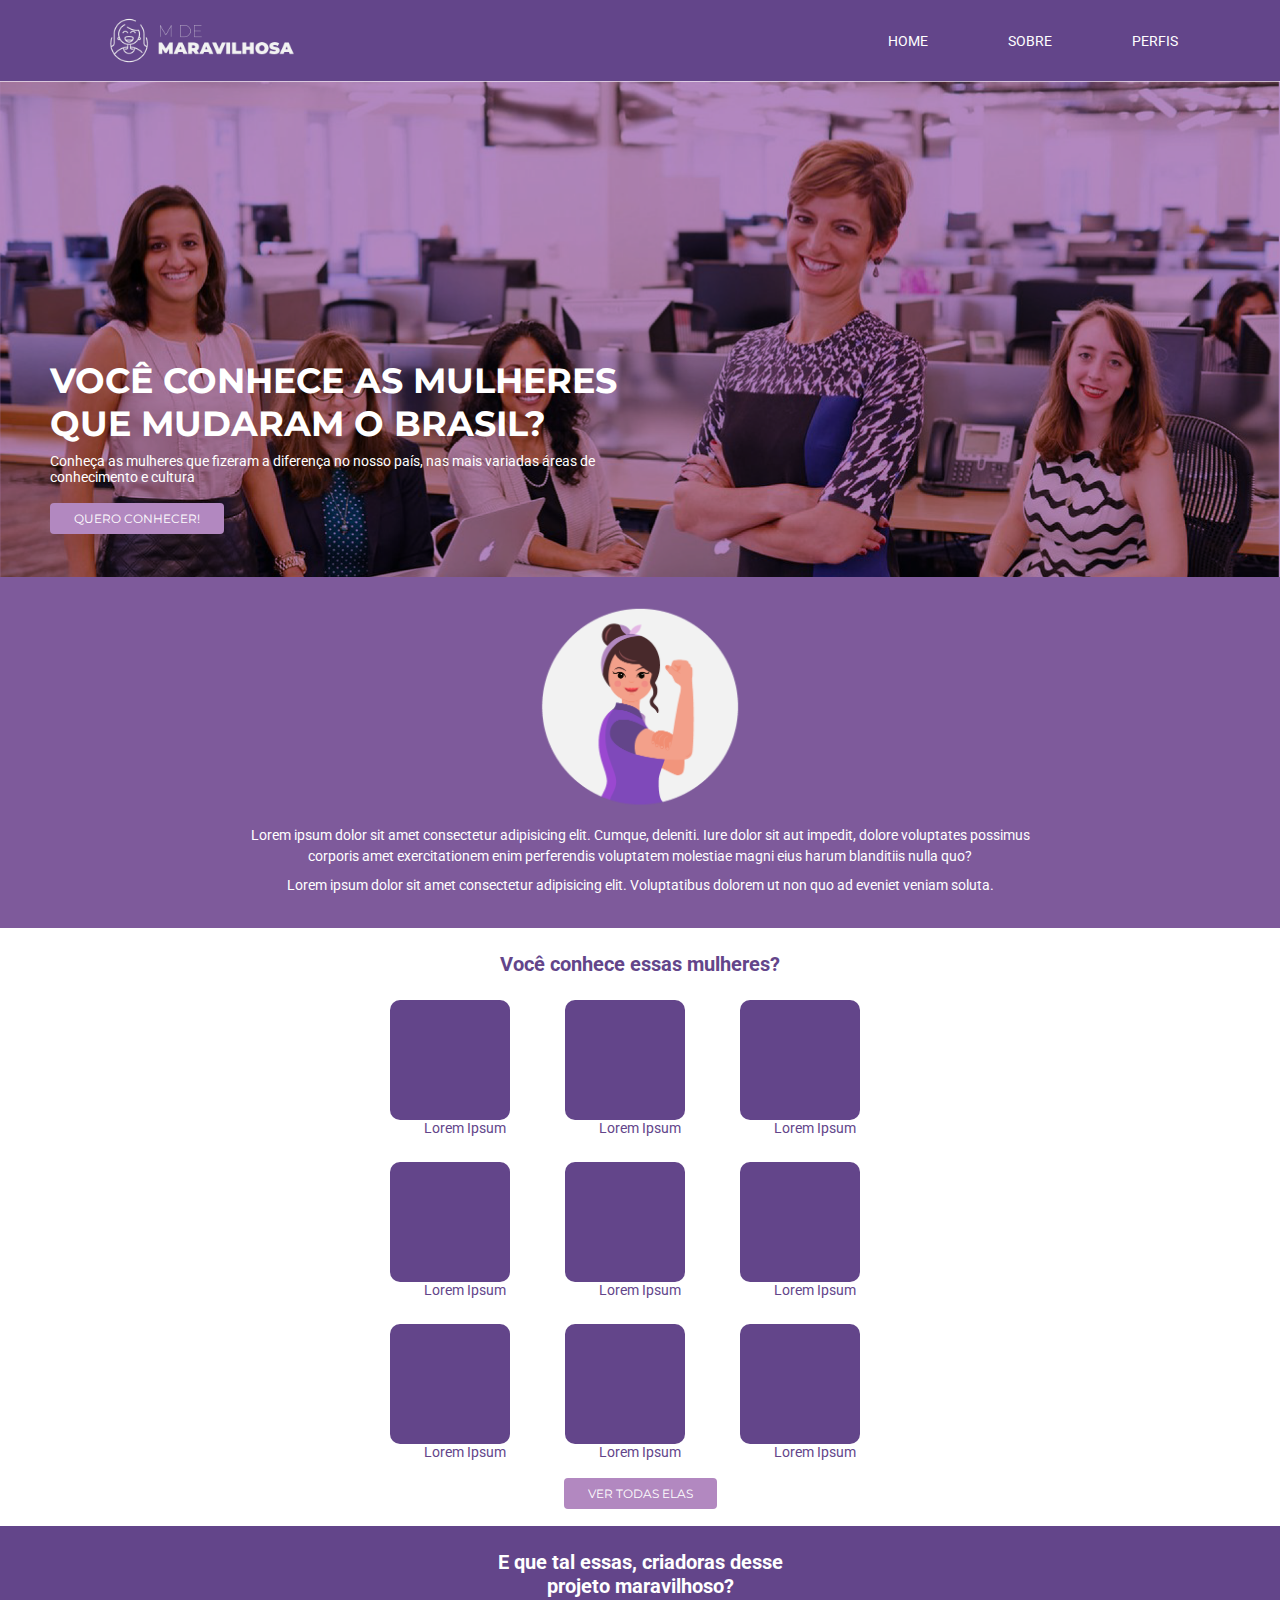
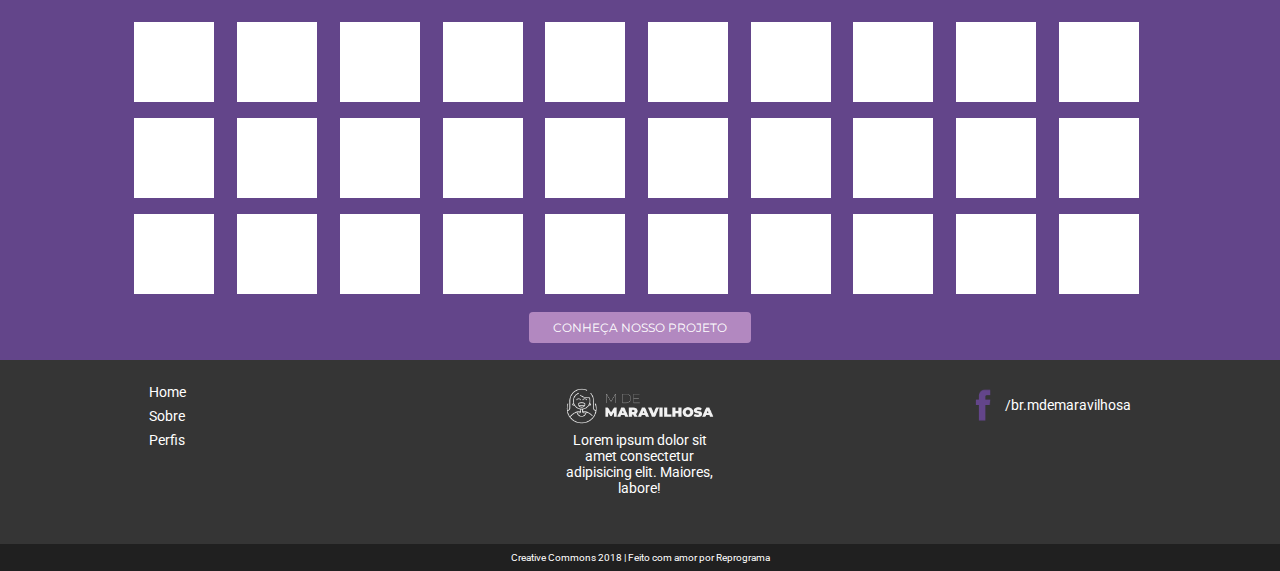
<file: index.html>
<!DOCTYPE html>
<!-- Adorei o nome das suas classes! -->
<html>
    <head>
        <meta charset="UTF-8">
        <meta name="viewport" content="width=device-width, initial-scale=1.0">
        <link href="https://fonts.googleapis.com/css?family=Montserrat:400,700|Roboto+Slab:700|Roboto:400,400i" rel="stylesheet">
        <link rel="stylesheet" href="style.css">
        <title>M de Maravilhosa</title>
    </head>

    <body>
        <nav class="nav-bar">
            <div>
                <img src="img/logo-white.png" alt="logo">
                <ul class="hidden-gt-360">
                    <li><a href="index.html">Home</a></li>
                    <li><a href="about.html">Sobre</a></li>
                    <li><a href="#">Perfis</a></li>
                </ul>
                <img class="menu" src="img/hamburger_icon.svg.png" alt="menu hamburger">
            </div>
        </nav>

        <header>
            <div class="header">
                <h1>Você conhece as mulheres que mudaram o Brasil?</h1>

                <p>Conheça as mulheres que fizeram a diferença no nosso país, nas mais variadas áreas de conhecimento e cultura</p>

                <a class="purple-button" href="#we-can">Quero conhecer!</a>
            </div>
        </header>

        <main>
            <section class="we-can" id="we-can">
                <div>
                    <img src="img/img-mulher.png" alt="women-can-do-it">

                    <p>Lorem ipsum dolor sit amet consectetur adipisicing elit. Cumque, deleniti. Iure dolor sit aut impedit, dolore voluptates possimus corporis amet exercitationem enim perferendis voluptatem molestiae magni eius harum blanditiis nulla quo?</p>
                    <p>Lorem ipsum dolor sit amet consectetur adipisicing elit. Voluptatibus dolorem ut non quo ad eveniet veniam soluta.</p>
                </div>
            </section>

            <section class="do-you-know">
                <div>
                    <h2>Você conhece essas mulheres?</h2>

                    <div class="grid-section-2">
                        <div>
                            <div class="img-grid-section-2"></div>
                            <p>Lorem Ipsum</p>
                        </div>
                        <div>
                            <div class="img-grid-section-2"></div>
                            <p>Lorem Ipsum</p>
                        </div>
                        <div>
                            <div class="img-grid-section-2"></div>
                            <p>Lorem Ipsum</p>
                        </div>
                        <div>
                            <div class="img-grid-section-2"></div>
                            <p>Lorem Ipsum</p>
                        </div>
                        <div>
                            <div class="img-grid-section-2"></div>
                            <p>Lorem Ipsum</p>
                        </div>
                        <div>
                            <div class="img-grid-section-2"></div>
                            <p>Lorem Ipsum</p>
                        </div>
                        <div class="hidden-gt-360">
                            <div class="img-grid-section-2"></div>
                            <p>Lorem Ipsum</p>
                        </div>
                        <div class="hidden-gt-360">
                            <div class="img-grid-section-2"></div>
                            <p>Lorem Ipsum</p>
                        </div>
                        <div class="hidden-gt-360">
                            <div class="img-grid-section-2"></div>
                            <p>Lorem Ipsum</p>
                        </div>
                    </div>

                    <a class="purple-button" href="perfil.html">Ver todas elas</a>
                </div>
            </section>

            <section  class="devs">
                <div>
                    <h2>E que tal essas, criadoras desse projeto maravilhoso?</h2>
                    <div class="grid-section-3">
                        <div class="img-grid-section-3"></div>
                        <div class="img-grid-section-3"></div>
                        <div class="img-grid-section-3"></div>
                        <div class="img-grid-section-3"></div>
                        <div class="img-grid-section-3"></div>
                        <div class="img-grid-section-3"></div>
                        <div class="img-grid-section-3"></div>
                        <div class="img-grid-section-3"></div>
                        <div class="img-grid-section-3"></div>
                        <div class="img-grid-section-3"></div>
                        <div class="img-grid-section-3"></div>
                        <div class="img-grid-section-3"></div>
                        <div class="img-grid-section-3"></div>
                        <div class="img-grid-section-3"></div>
                        <div class="img-grid-section-3"></div>
                        <div class="img-grid-section-3"></div>
                        <div class="img-grid-section-3"></div>
                        <div class="img-grid-section-3"></div>
                        <div class="img-grid-section-3"></div>
                        <div class="img-grid-section-3"></div>
                        <div class="img-grid-section-3"></div>
                        <div class="img-grid-section-3"></div>
                        <div class="img-grid-section-3"></div>
                        <div class="img-grid-section-3"></div>
                        <div class="img-grid-section-3"></div>
                        <div class="img-grid-section-3"></div>
                        <div class="img-grid-section-3"></div>
                        <div class="img-grid-section-3"></div>
                        <div class="img-grid-section-3"></div>
                        <div class="img-grid-section-3"></div>
                    </div>

                    <a class="purple-button" href="#">Conheça nosso projeto</a>
                </div>
            </section>
        </main>

        <footer>
            <div class="footer-top">
                <nav>
                    <ul>
                        <li><a href="index.hmtl">Home</a></li>
                        <li><a href="about.html">Sobre</a></li>
                        <li><a href="#">Perfis</a></li>
                    </ul>
                </nav>

                <div class="enterprise">
                    <img src="img/logo-white.png" alt="logo">
                    <p>Lorem ipsum dolor sit amet consectetur adipisicing elit. Maiores, labore!</p>
                </div>

                <div class="medias">
                    <img src="img/fb-icone.png" alt="icone do facebook">
                    <p>/br.mdemaravilhosa</p>
                </div>
            </div>

            <div class="footer-bottom">
                <p>Creative Commons 2018 | Feito com amor por Reprograma</p>
            </div>
        </footer>
    </body>
</html>
</file>
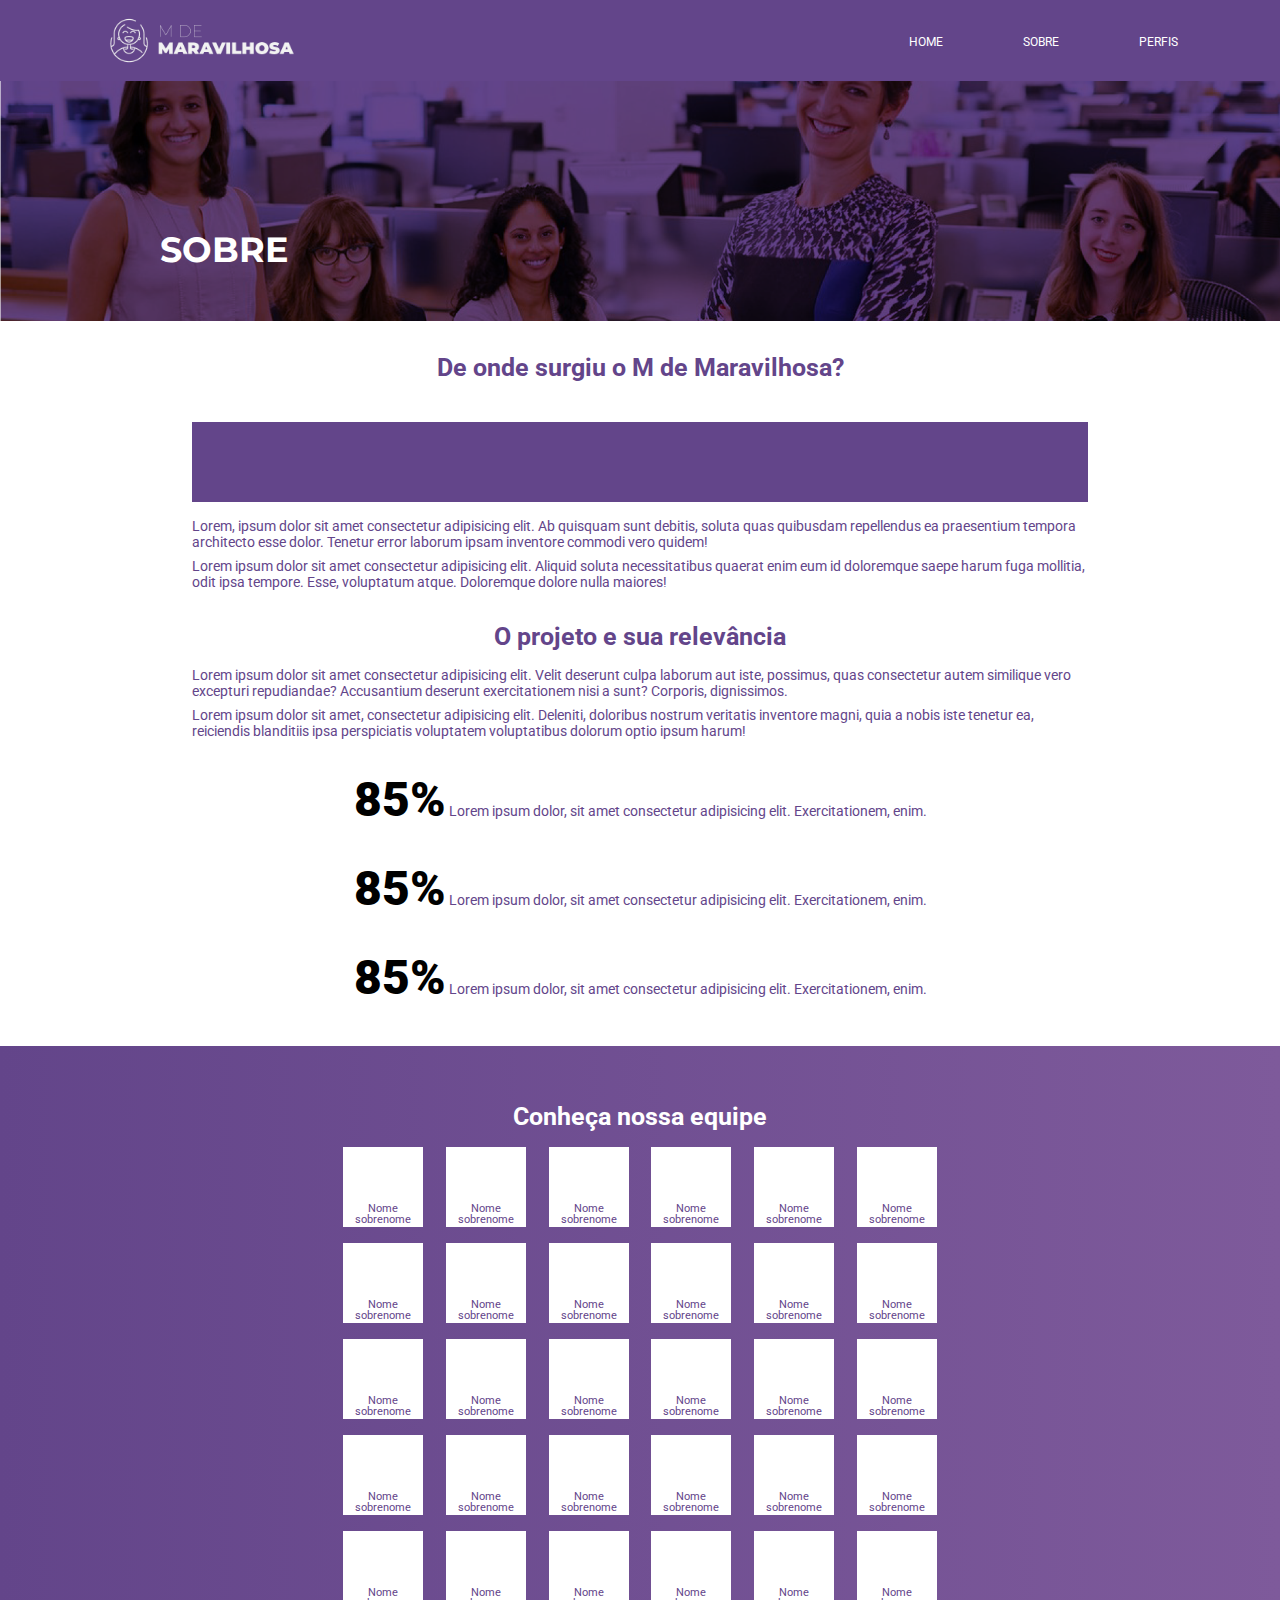
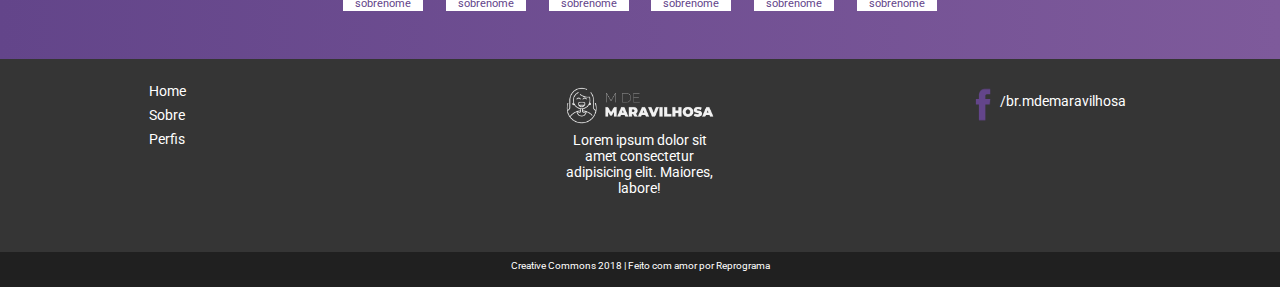
<file: about.html>
<!DOCTYPE html>
<html>
    <head>
        <meta charset="UTF-8">
        <meta name="viewport" content="width=device-width, initial-scale=1.0">
        <link href="https://fonts.googleapis.com/css?family=Montserrat:400,700|Roboto+Slab:700|Roboto:400,400i" rel="stylesheet">
        <link rel="stylesheet" href="about.css">
        <title>M de Maravilhosa</title>
    </head>

    <body>
        <nav class="nav-bar">
            <div>
                <img src="img/logo-white.png" alt="logo">
                <ul class="hidden-gt-360">
                    <li><a href="index.html">Home</a></li>
                    <li><a href="about.html">Sobre</a></li>
                    <li><a href="#">Perfis</a></li>
                </ul>
                <img class="menu" src="img/hamburger_icon.svg.png" alt="menu hamburger">
            </div>
        </nav>

        <header>
            <div class="header">
                <h1>Sobre</h1>
            </div>
        </header>

        <main>
            <section class="about">
                <h2>De onde surgiu o M de Maravilhosa?</h2>
                
                <div class="texts"> 
                    <div class="purple-container"></div>

                    <p>Lorem, ipsum dolor sit amet consectetur adipisicing elit. Ab quisquam sunt debitis, soluta quas quibusdam repellendus ea praesentium tempora architecto esse dolor. Tenetur error laborum ipsam inventore commodi vero quidem!</p>

                    <p>Lorem ipsum dolor sit amet consectetur adipisicing elit. Aliquid soluta necessitatibus quaerat enim eum id doloremque saepe harum fuga mollitia, odit ipsa tempore. Esse, voluptatum atque. Doloremque dolore nulla maiores!</p>

                    <h2>O projeto e sua relevância</h2>

                    <p>Lorem ipsum dolor sit amet consectetur adipisicing elit. Velit deserunt culpa laborum aut iste, possimus, quas consectetur autem similique vero excepturi repudiandae? Accusantium deserunt exercitationem nisi a sunt? Corporis, dignissimos.</p>

                    <p>Lorem ipsum dolor sit amet, consectetur adipisicing elit. Deleniti, doloribus nostrum veritatis inventore magni, quia a nobis iste tenetur ea, reiciendis blanditiis ipsa perspiciatis voluptatem voluptatibus dolorum optio ipsum harum!</p>

                    <div class="span">
                        <p><span>85%</span> Lorem ipsum dolor, sit amet consectetur adipisicing elit. Exercitationem, enim.</p>
                    </div>
                    <div class="span">
                        <p><span>85%</span> Lorem ipsum dolor, sit amet consectetur adipisicing elit. Exercitationem, enim.</p>
                    </div>
                    <div class="span">
                        <p><span>85%</span> Lorem ipsum dolor, sit amet consectetur adipisicing elit. Exercitationem, enim.</p>
                    </div>
                </div>
            </section>

            <section  class="devs">
                <div>
                    <h2>Conheça nossa equipe</h2>
                    <div class="grid-section-3">
                        <div class="img-grid-section-3"><p>Nome sobrenome</p></div>
                        <div class="img-grid-section-3"><p>Nome sobrenome</p></div>
                        <div class="img-grid-section-3"><p>Nome sobrenome</p></div>
                        <div class="img-grid-section-3"><p>Nome sobrenome</p></div>
                        <div class="img-grid-section-3"><p>Nome sobrenome</p></div>
                        <div class="img-grid-section-3"><p>Nome sobrenome</p></div>
                        <div class="img-grid-section-3"><p>Nome sobrenome</p></div>
                        <div class="img-grid-section-3"><p>Nome sobrenome</p></div>
                        <div class="img-grid-section-3"><p>Nome sobrenome</p></div>
                        <div class="img-grid-section-3"><p>Nome sobrenome</p></div>
                        <div class="img-grid-section-3"><p>Nome sobrenome</p></div>
                        <div class="img-grid-section-3"><p>Nome sobrenome</p></div>
                        <div class="img-grid-section-3"><p>Nome sobrenome</p></div>
                        <div class="img-grid-section-3"><p>Nome sobrenome</p></div>
                        <div class="img-grid-section-3"><p>Nome sobrenome</p></div>
                        <div class="img-grid-section-3"><p>Nome sobrenome</p></div>
                        <div class="img-grid-section-3"><p>Nome sobrenome</p></div>
                        <div class="img-grid-section-3"><p>Nome sobrenome</p></div>
                        <div class="img-grid-section-3"><p>Nome sobrenome</p></div>
                        <div class="img-grid-section-3"><p>Nome sobrenome</p></div>
                        <div class="img-grid-section-3"><p>Nome sobrenome</p></div>
                        <div class="img-grid-section-3"><p>Nome sobrenome</p></div>
                        <div class="img-grid-section-3"><p>Nome sobrenome</p></div>
                        <div class="img-grid-section-3"><p>Nome sobrenome</p></div>
                        <div class="img-grid-section-3"><p>Nome sobrenome</p></div>
                        <div class="img-grid-section-3"><p>Nome sobrenome</p></div>
                        <div class="img-grid-section-3"><p>Nome sobrenome</p></div>
                        <div class="img-grid-section-3"><p>Nome sobrenome</p></div>
                        <div class="img-grid-section-3"><p>Nome sobrenome</p></div>
                        <div class="img-grid-section-3"><p>Nome sobrenome</p></div>

                    </div>
                </div>
            </section>
        </main>

        <footer>
            <div class="footer-top">
                <nav>
                    <ul>
                        <li><a href="index.html">Home</a></li>
                        <li><a href="about.html">Sobre</a></li>
                        <li><a href="#">Perfis</a></li>
                    </ul>
                </nav>

                <div class="enterprise">
                    <img src="img/logo-white.png" alt="logo">
                    <p>Lorem ipsum dolor sit amet consectetur adipisicing elit. Maiores, labore!</p>
                </div>

                <div class="medias">
                    <img src="img/fb-icone.png" alt="icone do facebook">
                    <p>/br.mdemaravilhosa</p>
                </div>
            </div>

            <div class="footer-bottom">
                <p>Creative Commons 2018 | Feito com amor por Reprograma</p>
            </div>
        </footer>
    </body>
</html>
</file>
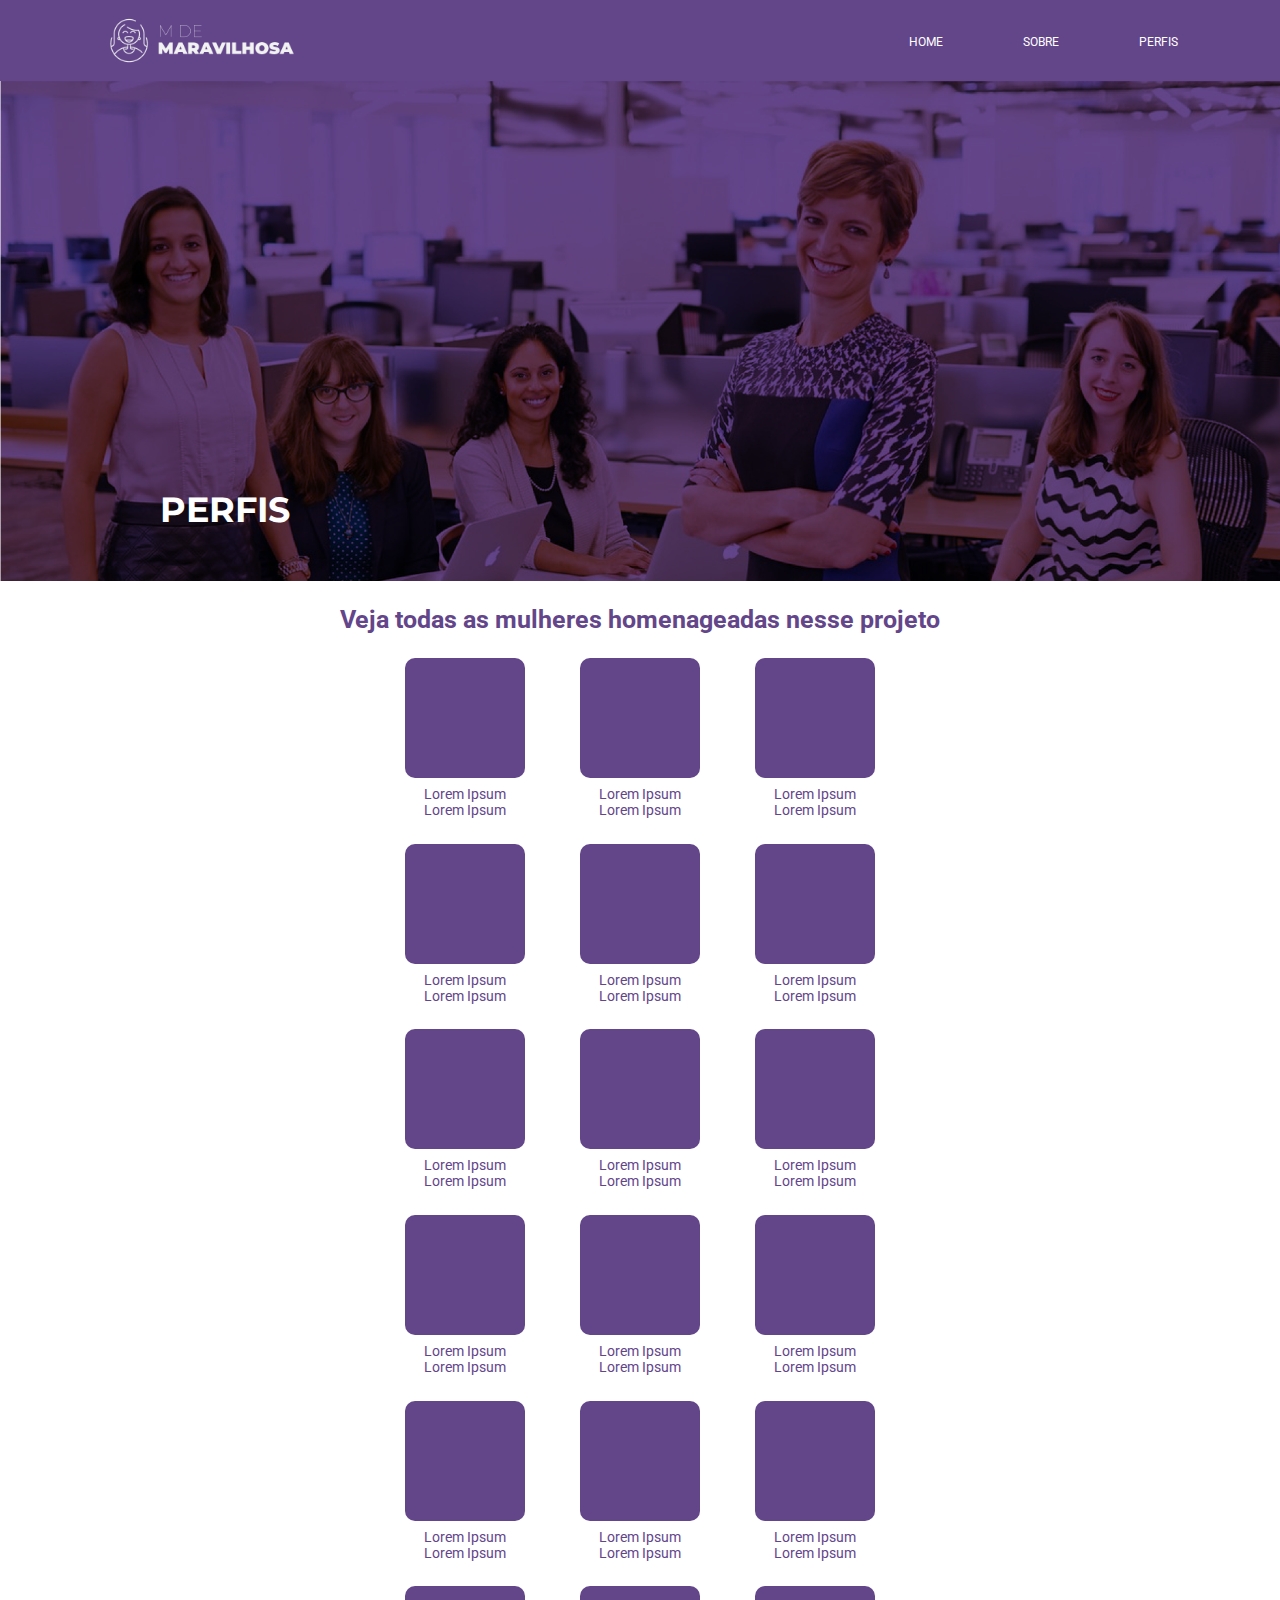
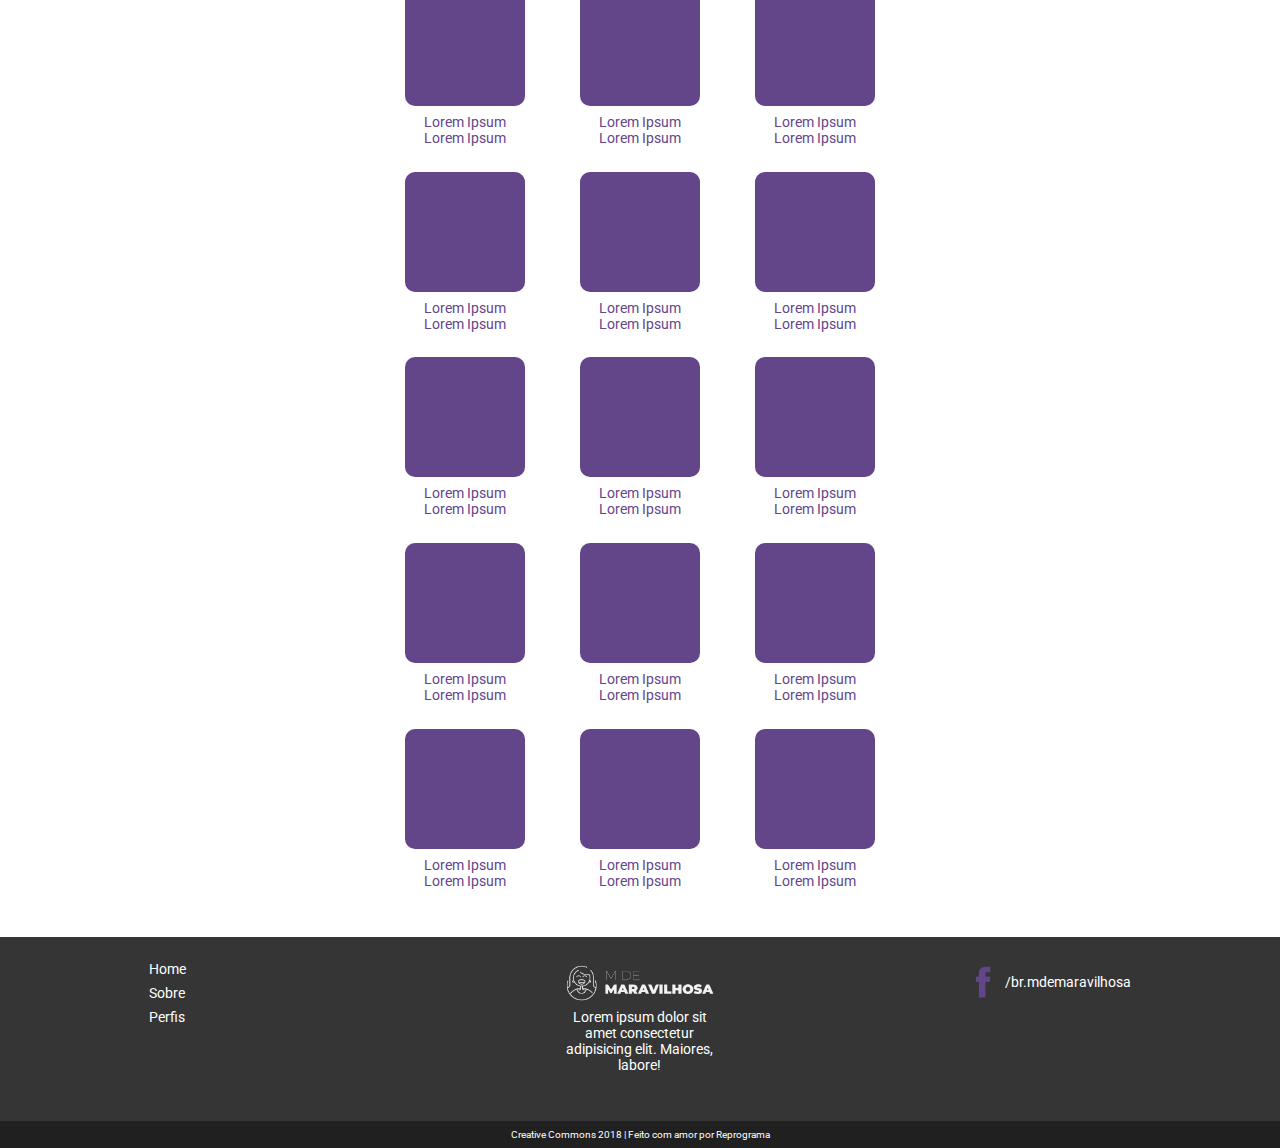
<file: perfil.html>
<!DOCTYPE html>
<html>
    <head>
        <meta charset="UTF-8">
        <meta name="viewport" content="width=device-width, initial-scale=1.0">
        <link href="https://fonts.googleapis.com/css?family=Montserrat:400,700|Roboto+Slab:700|Roboto:400,400i" rel="stylesheet">
        <link rel="stylesheet" href="perfil.css">
        <title>M de Maravilhosa</title>
    </head>

    <body>
        <nav class="nav-bar">
            <div>
                <img src="img/logo-white.png" alt="logo">
                <ul class="hidden-gt-360">
                    <li><a href="index.html">Home</a></li>
                    <li><a href="#">Sobre</a></li>
                    <li><a href="#">Perfis</a></li>
                </ul>
                <img class="menu" src="img/hamburger_icon.svg.png" alt="menu hamburger">
            </div>
        </nav>

        <header>
            <div class="header">
                <h1>Perfis</h1>
            </div>
        </header>

        <main>
            <section class="know">
                <div>
                    <h2>Veja todas as mulheres homenageadas nesse projeto</h2>

                    <div class="grid-section-2">
                        <a href="item-perfil.html">
                            <div>
                                <div class="img-grid-section-2"></div>
                                <p>Lorem Ipsum</p>
                                <p>Lorem Ipsum</p>
                            </div>
                        </a>
                        <div>
                            <div class="img-grid-section-2"></div>
                            <p>Lorem Ipsum</p>
                            <p>Lorem Ipsum</p>
                        </div>
                        <div>
                            <div class="img-grid-section-2"></div>
                            <p>Lorem Ipsum</p>
                            <p>Lorem Ipsum</p>
                        </div>
                        <div>
                            <div class="img-grid-section-2"></div>
                            <p>Lorem Ipsum</p>
                            <p>Lorem Ipsum</p>
                        </div>
                        <div>
                            <div class="img-grid-section-2"></div>
                            <p>Lorem Ipsum</p>
                            <p>Lorem Ipsum</p>
                        </div>
                        <div>
                            <div class="img-grid-section-2"></div>
                            <p>Lorem Ipsum</p>
                            <p>Lorem Ipsum</p>
                        </div>
                        <div>
                            <div class="img-grid-section-2"></div>
                            <p>Lorem Ipsum</p>
                            <p>Lorem Ipsum</p>
                        </div>
                        <div>
                            <div class="img-grid-section-2"></div>
                            <p>Lorem Ipsum</p>
                            <p>Lorem Ipsum</p>
                        </div>
                        <div>
                            <div class="img-grid-section-2"></div>
                            <p>Lorem Ipsum</p>
                            <p>Lorem Ipsum</p>
                        </div>
                        <div>
                            <div class="img-grid-section-2"></div>
                            <p>Lorem Ipsum</p>
                            <p>Lorem Ipsum</p>
                        </div>
                        <div>
                            <div class="img-grid-section-2"></div>
                            <p>Lorem Ipsum</p>
                            <p>Lorem Ipsum</p>
                        </div>
                        <div>
                            <div class="img-grid-section-2"></div>
                            <p>Lorem Ipsum</p>
                            <p>Lorem Ipsum</p>
                        </div>
                        <div>
                            <div class="img-grid-section-2"></div>
                            <p>Lorem Ipsum</p>
                            <p>Lorem Ipsum</p>
                        </div>
                        <div>
                            <div class="img-grid-section-2"></div>
                            <p>Lorem Ipsum</p>
                            <p>Lorem Ipsum</p>
                        </div>
                        <div>
                            <div class="img-grid-section-2"></div>
                            <p>Lorem Ipsum</p>
                            <p>Lorem Ipsum</p>
                        </div>
                        <div>
                            <div class="img-grid-section-2"></div>
                            <p>Lorem Ipsum</p>
                            <p>Lorem Ipsum</p>
                        </div>
                        <div>
                            <div class="img-grid-section-2"></div>
                            <p>Lorem Ipsum</p>
                            <p>Lorem Ipsum</p>
                        </div>
                        <div>
                            <div class="img-grid-section-2"></div>
                            <p>Lorem Ipsum</p>
                            <p>Lorem Ipsum</p>
                        </div>
                        <div>
                            <div class="img-grid-section-2"></div>
                            <p>Lorem Ipsum</p>
                            <p>Lorem Ipsum</p>
                        </div>
                        <div>
                            <div class="img-grid-section-2"></div>
                            <p>Lorem Ipsum</p>
                            <p>Lorem Ipsum</p>
                        </div>
                        <div>
                            <div class="img-grid-section-2"></div>
                            <p>Lorem Ipsum</p>
                            <p>Lorem Ipsum</p>
                        </div>
                        <div>
                            <div class="img-grid-section-2"></div>
                            <p>Lorem Ipsum</p>
                            <p>Lorem Ipsum</p>
                        </div>
                        <div>
                            <div class="img-grid-section-2"></div>
                            <p>Lorem Ipsum</p>
                            <p>Lorem Ipsum</p>
                        </div>
                        <div>
                            <div class="img-grid-section-2"></div>
                            <p>Lorem Ipsum</p>
                            <p>Lorem Ipsum</p>
                        </div>
                        <div>
                            <div class="img-grid-section-2"></div>
                            <p>Lorem Ipsum</p>
                            <p>Lorem Ipsum</p>
                        </div>
                        <div>
                            <div class="img-grid-section-2"></div>
                            <p>Lorem Ipsum</p>
                            <p>Lorem Ipsum</p>
                        </div>
                        <div>
                            <div class="img-grid-section-2"></div>
                            <p>Lorem Ipsum</p>
                            <p>Lorem Ipsum</p>
                        </div>
                        <div>
                            <div class="img-grid-section-2"></div>
                            <p>Lorem Ipsum</p>
                            <p>Lorem Ipsum</p>
                        </div>
                        <div>
                            <div class="img-grid-section-2"></div>
                            <p>Lorem Ipsum</p>
                            <p>Lorem Ipsum</p>
                        </div>
                        <div>
                            <div class="img-grid-section-2"></div>
                            <p>Lorem Ipsum</p>
                            <p>Lorem Ipsum</p>
                        </div>

                    </div>
                </div>
            </section>
        </main>

        <footer>
            <div class="footer-top">
                <nav>
                    <ul>
                        <li><a href="index.html">Home</a></li>
                        <li><a href="about.html">Sobre</a></li>
                        <li><a href="#">Perfis</a></li>
                    </ul>
                </nav>

                <div class="enterprise">
                    <img src="img/logo-white.png" alt="logo">
                    <p>Lorem ipsum dolor sit amet consectetur adipisicing elit. Maiores, labore!</p>
                </div>

                <div class="medias">
                    <img src="img/fb-icone.png" alt="icone do facebook">
                    <p>/br.mdemaravilhosa</p>
                </div>
            </div>

            <div class="footer-bottom">
                <p>Creative Commons 2018 | Feito com amor por Reprograma</p>
            </div>
        </footer>
    </body>
</html>
</file>
<file: style.css>
* {
    margin: 0;
}

html {
    min-width: 320px;
}

section > div {
    margin: auto;
    padding: 24px 8px;
}

h1 {
    color: white;    
    font-family: 'Montserrat', Arial, Helvetica, sans-serif;
    font-size: 20px;
    text-transform: uppercase;
    margin-bottom: 8px;
}

h2 {
    color: white;    
    font-family: 'Roboto', Arial, Helvetica, sans-serif;
    font-size: 20px;
    margin: 0 auto 24px auto;
    width: 300px;
    text-align: center;
}

p, li, a {
    color: white;
    font-family: 'Roboto', Arial, Helvetica, sans-serif;
    font-size: 14px;
    text-decoration: none;
    list-style: none;
}

.nav-bar {
    background-color: #63458a;
    padding: 1% 8%;
}

.nav-bar > div {
    display: flex;
    justify-content: space-between;
    align-items: center;
}

.nav-bar img {
    width: 120px;
}

img.menu {
    display: inherit;
    width: 24px;
}

header {
    background-image: url(img/bg-banner-claro.png);
    background-size: cover;
    background-position-x: center;
    padding: 10%;
}

.header {
    width: 80%;
    margin: 0 auto;
    text-align: center;
}

.header p {
    margin-bottom: 24px;
}

.hidden-gt-360 {
    display: none;
}

.purple-button {
    font-family: 'Montserrat', Arial, Helvetica, sans-serif;    
    text-align: center;
    text-transform: uppercase;
    font-size: 12px;
    background-color: #b288c0;
    padding: 8px 24px;
    border-radius: 4px;
}

.we-can {
    background-color: #7e5a9b;
    text-align: center;    
}

.we-can img {
    width: 120px;
}

.we-can p {
    width: 268px;
    margin: 0 auto 8px auto;
    line-height: 1.5em;
}

.do-you-know {
    text-align: center;
}

.do-you-know h2, .do-you-know p {
    color: #63458a;
}

.grid-section-2 {
    width: 80%;
    max-width: 500px;
    margin: 0 auto 24px auto;
    display: grid;
    grid-template-columns: repeat(auto-fill, minmax(120px, 1fr));
    grid-gap: 1.6em;
    text-align: center;
}

.img-grid-section-2 {
    background-color: #63458a;
    width: 100%;
    max-width: 120px;
    height: 120px;
    border-radius: 10px;
}

.devs {
    background-color: #63458a;
    text-align: center;
}

.grid-section-3 {
    width: 80%;
    margin: 0 auto 24px auto;
    display: grid;
    grid-template-columns: repeat(auto-fill, minmax(80px, 1fr));
    grid-gap: 1em;
}

.img-grid-section-3 {
    background-color: white;
    width: 100%;
    max-width: 80px;
    height: 80px;
}

.footer-top {
    background-color: #353535;
    padding: 24px;
}

.footer-top ul {
    text-align: center;
    padding: 0;
}

.footer-top li {
    margin-bottom: 8px;
}

.footer-top > nav {
    margin: 0 auto 24px auto;
}

.enterprise {
    margin: 0 auto 24px auto;
    text-align: center;
}

.enterprise img {
    width: 160px;
}

.medias {
    display: flex;
    justify-content: space-between;
    align-items: center;
    width: 160px;
    margin: 0 auto;
}

.medias img {
    width: 24px;
}

.footer-bottom {
    background-color: #202020;
    padding: 8px 0;
    text-align: center;
}

.footer-bottom p {
    font-size: 10px;
}

@media (min-width: 361px) {

    h1 {
        font-size: 35px;
        text-shadow: gray;
    }

    img.menu {
        display: none;
    }

    .hidden-gt-360 {
        display: inherit;
    }

    .nav-bar img {
        width: 200px;
    }

    .nav-bar li {
        margin-left: 80px;
        text-transform: uppercase;
    }

    header {
        position: relative;
        height: 240px;
    }
    .header {
        text-align: left;        
        width: 600px;
        position: absolute;
        bottom: 50px;
        left: 50px;
    }

    .header p {
        text-align: left;
    }

    .we-can img {
        width: 210px;
    }

    .we-can p {
        width: 800px;
        margin: 0 auto 8px auto;
        line-height: 1.5em;
    }

    .footer-top {
        display: flex;
        justify-content: space-between;
        align-items: flex-start;
    }

    .footer-top nav, .footer-top div {
        width: 160px;
    }

    .footer-top li {
        text-align: left;
    }
}
</file>
<file: about.css>
* {
    margin: 0;
}

html {
    min-width: 320px;
}

section > div {
    margin: auto;
    padding: 24px 8px;
}

div.texts {
    width: 70%;
    margin: auto;
    padding: 24px 8px;    
}

h1 {
    color: white;    
    font-family: 'Montserrat', Arial, Helvetica, sans-serif;
    font-size: 30px;
    text-transform: uppercase;
}

h2 {
    color: white;    
    font-family: 'Roboto', Arial, Helvetica, sans-serif;
    font-size: 20px;
    margin: 32px auto 16px auto;
    width: 200px;
    text-align: center;
}

p, li, a {
    color: white;
    font-family: 'Roboto', Arial, Helvetica, sans-serif;
    font-size: 14px;
    text-decoration: none;
    list-style: none;
}

p {
    margin: 0 auto 8px auto;
}

span {
    display: block;
    margin: 24px auto 4px auto;
    font-size: 48px;
    color: black;
    font-weight: 900;
    text-align: center;
}

.hidden-gt-360 > li > a {
    font-size: 12px;
}

.nav-bar {
    background-color: #63458a;
    padding: 1% 8%;
}

.nav-bar > div {
    display: flex;
    justify-content: space-between;
    align-items: center;
}

.nav-bar img {
    width: 120px;
}

img.menu {
    display: inherit;
    width: 24px;
}

header {
    background-image: url(img/bg-banner-escuro.png);
    background-size: cover;
    background-position-x: center;
    background-position-y: center;
    height: 120px;
    position: relative;
}

.header {
    text-align: center;
    position: absolute;
    bottom: 8px;
    left: 25%;
    right: 25%;
}

.header p {
    margin-bottom: 24px;
}

.hidden-gt-360 {
    display: none;
}

.about h2, .about p {
    color: #63458a;
}

.purple-container {
    background-color: #63458a; 
    height: 80px;
    margin-bottom: 16px;
}

.span {
    margin: 32px auto 16px auto;
}

.devs {
    background-image: linear-gradient(to right, #63458a, #7e5a9b);
    text-align: center;
}

.grid-section-3 {
    width: 80%;
    max-width: 600px;    
    margin: 0 auto 24px auto;
    display: grid;
    grid-template-columns: repeat(auto-fill, minmax(80px, 1fr));
    grid-gap: 1em;
}

.img-grid-section-3 {
    background-color: white;
    width: 100%;
    max-width: 80px;
    height: 80px;
    margin: 0 auto;
    position: relative;
}

.img-grid-section-3 > p {
    color: #63458a;
    position: absolute;
    left: 10%;
    right: 10%;
    bottom: 1px;
    margin-bottom: 1px;
    font-size: 11px;
    line-height: 1em;
}

.footer-top {
    background-color: #353535;
    padding: 24px;
}

.footer-top ul {
    text-align: center;
    padding: 0;
}

.footer-top li {
    margin-bottom: 8px;
}

.footer-top > nav {
    margin: 0 auto 24px auto;
}

.enterprise {
    margin: 0 auto 24px auto;
    text-align: center;
}

.enterprise img {
    width: 160px;
}

.medias {
    display: flex;
    justify-content: space-between;
    align-items: center;
    width: 160px;
    margin: 0 auto;
}

.medias img {
    width: 24px;
}

.footer-bottom {
    background-color: #202020;
    padding: 8px 0;
    text-align: center;
}

.footer-bottom p {
    font-size: 10px;
}

@media (min-width: 768px) {

    h1 {
        font-size: 35px;
        width: 600px;
    }

    h2 {
        font-size: 25px;
        width: 600px;        
    }

    span {
        display: inline;
    }

    .span p {
        text-align: center;
    }

    img.menu {
        display: none;
    }

    .hidden-gt-360 {
        display: inherit;
    }

    .nav-bar img {
        width: 200px;
    }

    .nav-bar li {
        margin-left: 80px;
        text-transform: uppercase;
    }

    header {
        position: relative;
        height: 240px;
    }
    .header {
        text-align: left;        
        width: 600px;
        position: absolute;
        bottom: 50px;
        left: 160px;
    }

    .header p {
        text-align: left;
    }

    .texts {
        padding: 24px 0;
    }

    .footer-top {
        display: flex;
        justify-content: space-between;
        align-items: flex-start;
    }

    .footer-top nav, .footer-top div {
        width: 160px;
    }

    .footer-top li {
        text-align: left;
    }
}
</file>
<file: perfil.css>
* {
    margin: 0;
}

html {
    min-width: 320px;
}

section > div {
    margin: auto;
    padding: 24px 8px;
}

h1 {
    color: white;    
    font-family: 'Montserrat', Arial, Helvetica, sans-serif;
    font-size: 30px;
    text-transform: uppercase;
}

h2 {
    color: white;    
    font-family: 'Roboto', Arial, Helvetica, sans-serif;
    font-size: 20px;
    margin: 0 auto 24px auto;
    width: 300px;
    text-align: center;
}

p, li, a {
    color: white;
    font-family: 'Roboto', Arial, Helvetica, sans-serif;
    font-size: 14px;
    text-decoration: none;
    list-style: none;
}

.hidden-gt-360 > li > a {
    font-size: 12px;
}

.nav-bar {
    background-color: #63458a;
    padding: 1% 8%;
}

.nav-bar > div {
    display: flex;
    justify-content: space-between;
    align-items: center;
}

.nav-bar img {
    width: 120px;
}

img.menu {
    display: inherit;
    width: 24px;
}

header {
    background-image: url(img/bg-banner-escuro.png);
    background-size: cover;
    background-position-x: center;
    height: 120px;
    position: relative;
}

.header {
    text-align: center;
    position: absolute;
    bottom: 8px;
    left: 25%;
    right: 25%;
}

.header p {
    margin-bottom: 24px;
}

.hidden-gt-360 {
    display: none;
}

.know {
    text-align: center;
}

.know h2, .know p {
    color: #63458a;
}

.grid-section-2 {
    width: 80%;
    max-width: 500px;
    margin: 0 auto 24px auto;
    display: grid;
    grid-template-columns: repeat(auto-fill, minmax(120px, 1fr));
    grid-gap: 1.6em;
    text-align: center;
}

.img-grid-section-2 {
    background-color: #63458a;
    width: 100%;
    max-width: 120px;
    height: 120px;
    margin: 0 auto 8px auto;
    border-radius: 10px;
}

.footer-top {
    background-color: #353535;
    padding: 24px;
}

.footer-top ul {
    text-align: center;
    padding: 0;
}

.footer-top li {
    margin-bottom: 8px;
}

.footer-top > nav {
    margin: 0 auto 24px auto;
}

.enterprise {
    margin: 0 auto 24px auto;
    text-align: center;
}

.enterprise img {
    width: 160px;
}

.medias {
    display: flex;
    justify-content: space-between;
    align-items: center;
    width: 160px;
    margin: 0 auto;
}

.medias img {
    width: 24px;
}

.footer-bottom {
    background-color: #202020;
    padding: 8px 0;
    text-align: center;
}

.footer-bottom p {
    font-size: 10px;
}

@media (min-width: 768px) {

    h1 {
        font-size: 35px;
    }

    h2 {
        font-size: 25px;
        width: 80%;
    }

    img.menu {
        display: none;
    }

    .hidden-gt-360 {
        display: inherit;
    }

    .nav-bar img {
        width: 200px;
    }

    .nav-bar li {
        margin-left: 80px;
        text-transform: uppercase;
    }

    header {
        position: relative;
        height: 500px;
    }
    .header {
        text-align: left;        
        width: 600px;
        position: absolute;
        bottom: 50px;
        left: 160px;
    }

    .header p {
        text-align: left;
    }

    .footer-top {
        display: flex;
        justify-content: space-between;
        align-items: flex-start;
    }

    .footer-top nav, .footer-top div {
        width: 160px;
    }

    .footer-top li {
        text-align: left;
    }
}
</file>
